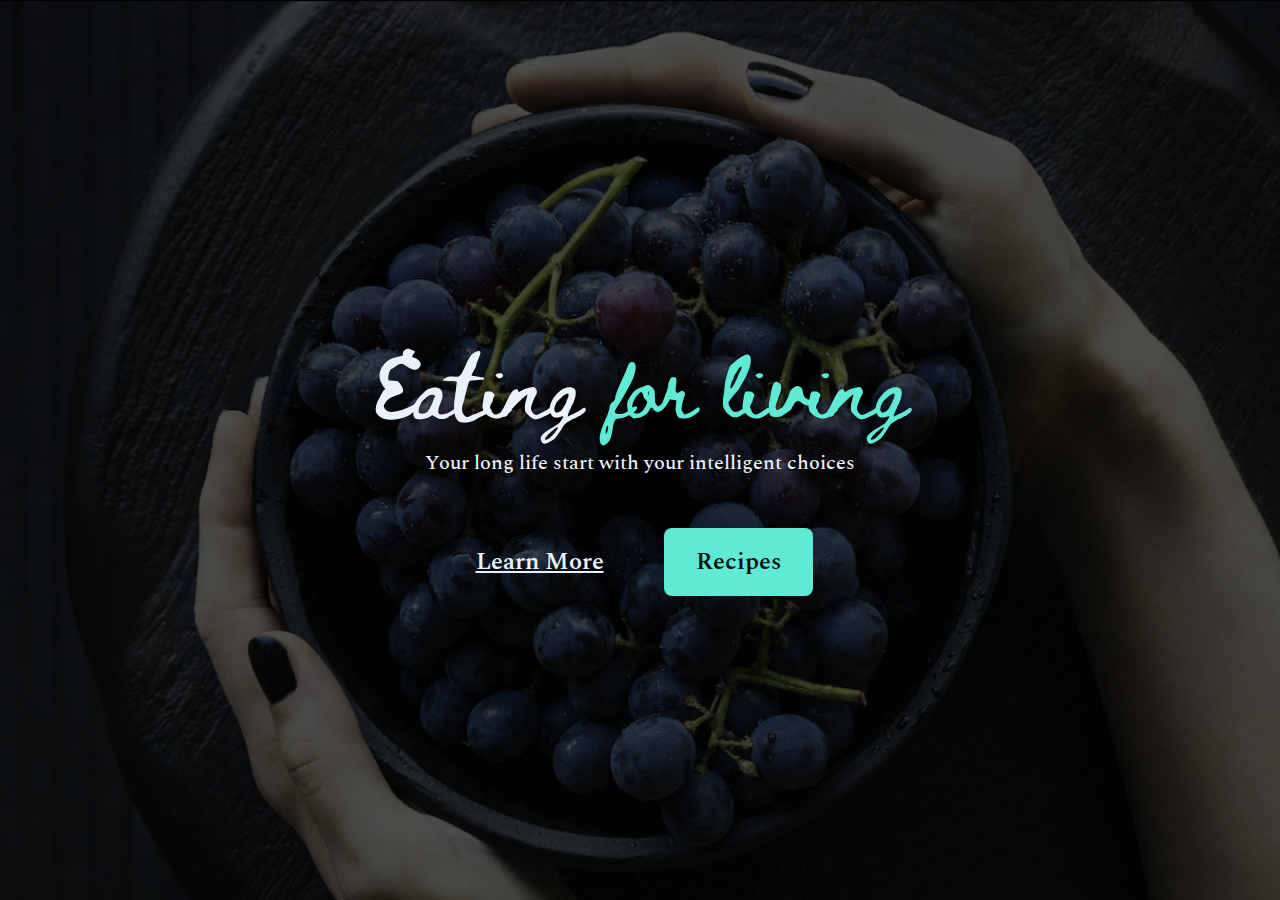
<file: do zero a primeira vaga/Healthy/index.html>
<!DOCTYPE html>
<html lang="en">
<head>
    <meta charset="UTF-8">
    <meta http-equiv="X-UA-Compatible" content="IE=edge">
    <meta name="viewport" content="width=device-width, initial-scale=1.0">
    <link rel="preconnect" href="https://fonts.googleapis.com">
    <link rel="preconnect" href="https://fonts.gstatic.com" crossorigin>
    <link href="https://fonts.googleapis.com/css2?family=Beth+Ellen&family=Spectral:wght@500;600&display=swap" rel="stylesheet">
    <link rel="stylesheet" type="text/css" href="style.css">
    <title>Healthy</title>
</head>
<body> 
    <h1>Eating <span>for living</span></h1>
    <p>Your long life start with  your intelligent choices</p>
    <div>
        <a href="#">Learn More</a>
        <a href="#">Recipes</a>
    </div>
</body>
</html>
</file>
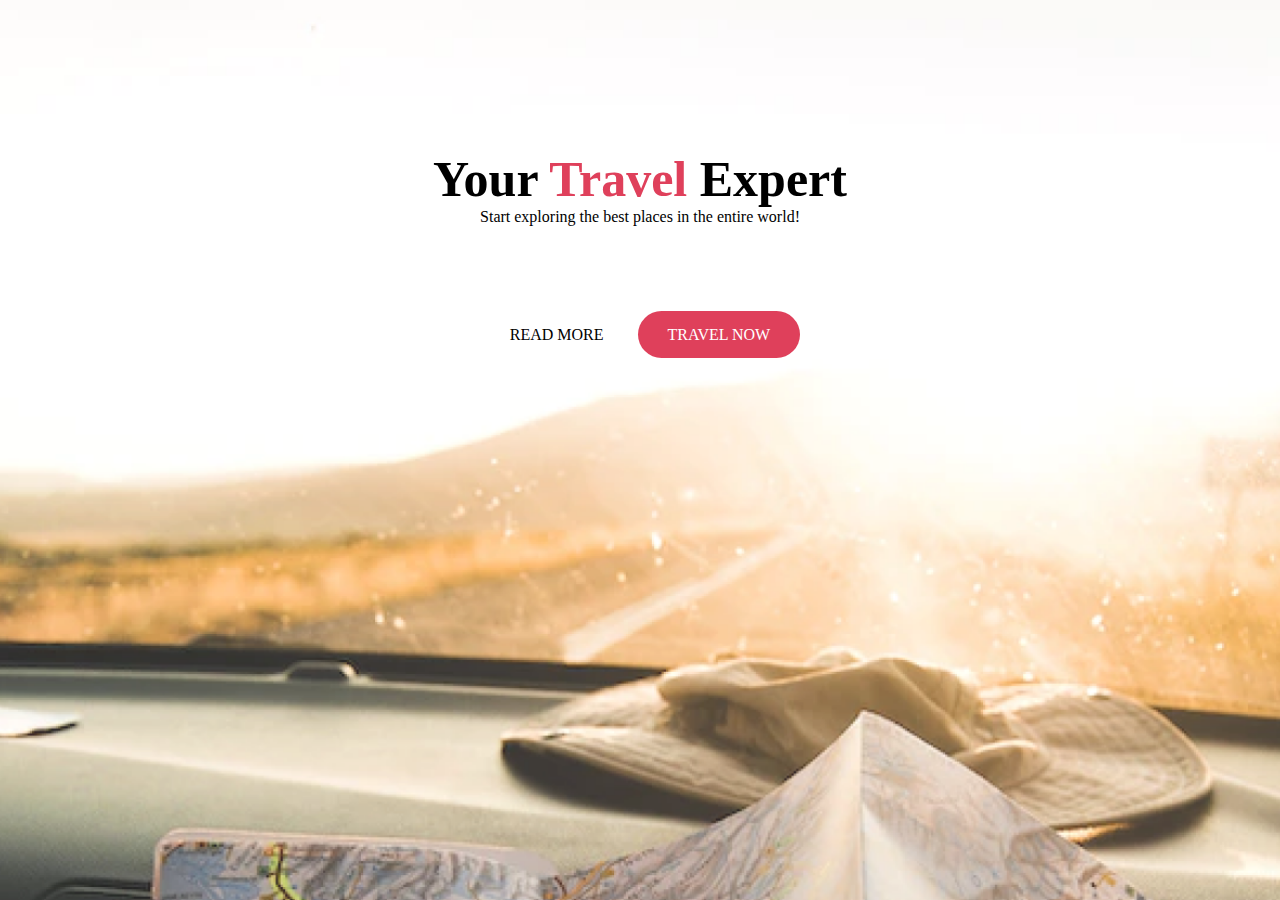
<file: do zero a primeira vaga/Travel/index.html>
<!DOCTYPE html>
<html lang="en">
<head>
    <meta charset="UTF-8">
    <meta http-equiv="X-UA-Compatible" content="IE=edge">
    <meta name="viewport" content="width=device-width, initial-scale=1.0">
    <title>Travel Expert</title>
    <link rel="stylesheet" type="text/css" href="style.css">
</head>
<body>
    <h1>Your <span>Travel</span> Expert</h1>
    <p>Start exploring the best places in the entire world!</p>
    <a href="#">Read More</a>
    <a href="#">Travel Now</a>
</body>
</html>
</file>
<file: do zero a primeira vaga/Healthy/style.css>
* {
    margin: 0;
    box-sizing: border-box;
    -webkit-font-smoothing: antialiased;
    -moz-osx-font-smoothing: grayscale;
}


body {
    font-family: 'Spectral', serif;
    text-align: center;
    background: url(image.png) no-repeat center/cover;
    height: 100vh;
    background-color: black;
    color: #EBF1FB;
    display: grid;
    place-content: center;
}

h1 {
    font-family: 'Beth Ellen', cursive;
    font-style: normal;
    font-weight: 400;
    font-size: 64px;
    line-height: 120px;
    text-shadow: 0px 4px 4px rgba(0, 0, 0, 0.25);
}

h1 span {
    color: #5EEAD4;
}

p {
    font-weight: 500;
    font-size: 20px;
    line-height: 30px;
    margin-bottom: 72px;
    margin-top: 4px;
}

a {
    color: #EBF1FB;
    padding: 16px 32px;
    font-weight: 600;
    font-size: 24px;
    line-height: 24px;
    margin-right:  24px;
}

a + a, a:hover {
    background: #5EEAD4;
    border-radius: 8px; 
    color: #0B0C0E;
    text-decoration: none;
}
</file>
<file: do zero a primeira vaga/Travel/style.css>
* {
    text-align: center;
    margin: 0px;
    box-sizing: border-box;
}

body {
    padding: 150px; 
    height: 100vh;
    background-image: url(image.png);
    background-repeat: no-repeat;
    background-size: cover;
    background-position: center;

h1 {
    font-size: 50px;
    text-transform: capitalize;
}

h1 span {
    color: rgb(223, 64, 91);
}

p {
    margin-bottom: 100px;
}

a {
    padding: 15px 30px;
    border-radius:30px;
    text-transform: uppercase;
    text-decoration: none;
    color: #000;
}

a + a, a:hover {
    background-color: rgb(223, 64, 91);
    color: #fff;
}
</file>
